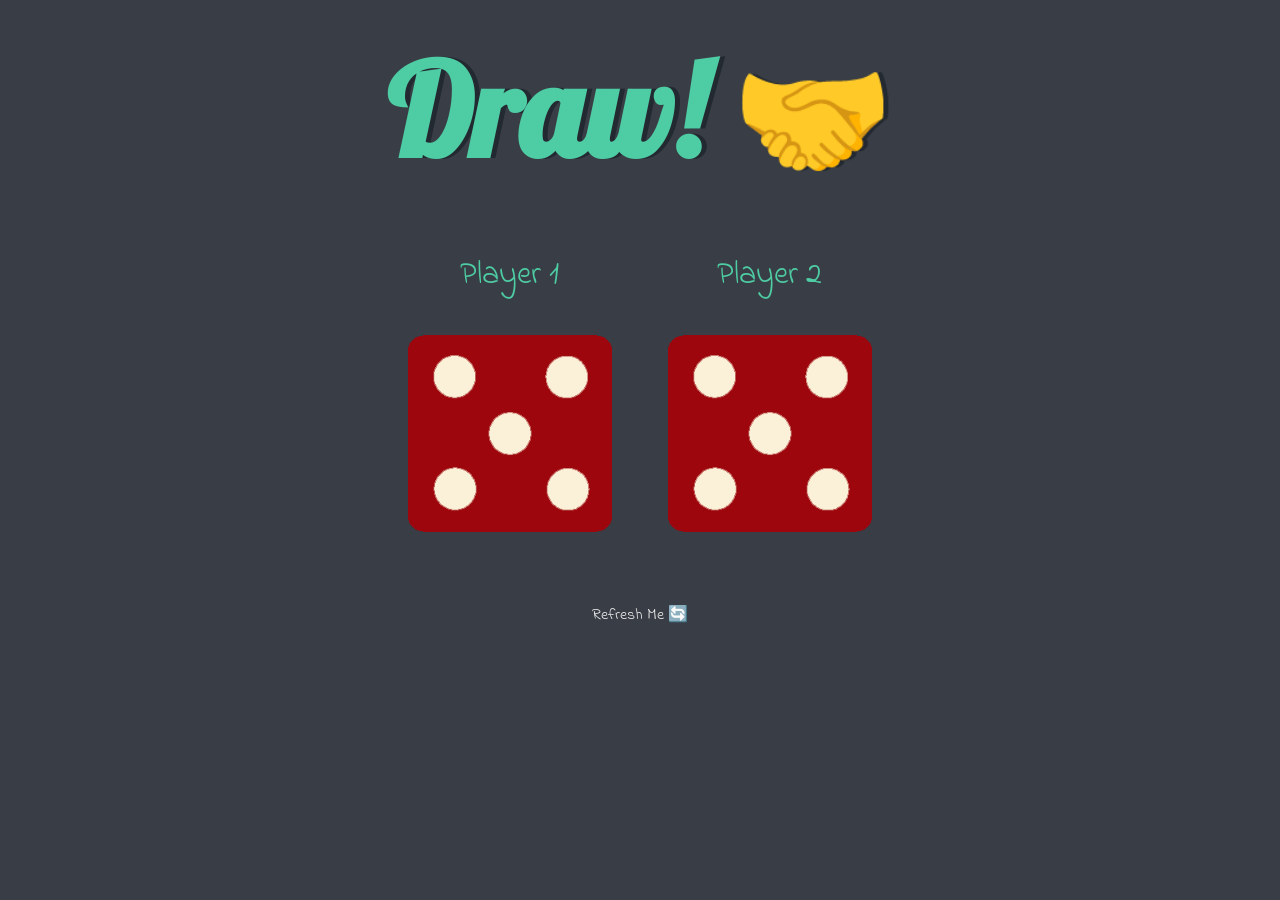
<file: index.html>
<!DOCTYPE html>
<html lang="en" dir="ltr">

<head>
  <meta charset="utf-8">
  <title>Dicee</title>
  <link rel="stylesheet" href="styles.css">
  <link href="https://fonts.googleapis.com/css?family=Indie+Flower|Lobster" rel="stylesheet">

</head>

<body>

  <div class="container">
    <h1>Refresh Me</h1>

    <div class="dice">
      <p>Player 1</p>
      <img class="img1" src="images/dice6.png" alt="dice-image">
    </div>
    <div class="dice">
      <p>Player 2</p>
      <img class="img2" src="images/dice6.png" alt="dice-image">
    </div>

  </div>

  <script src="index.js"></script>
</body>

<footer>
  Refresh Me 🔄
</footer>

</html>
</file>
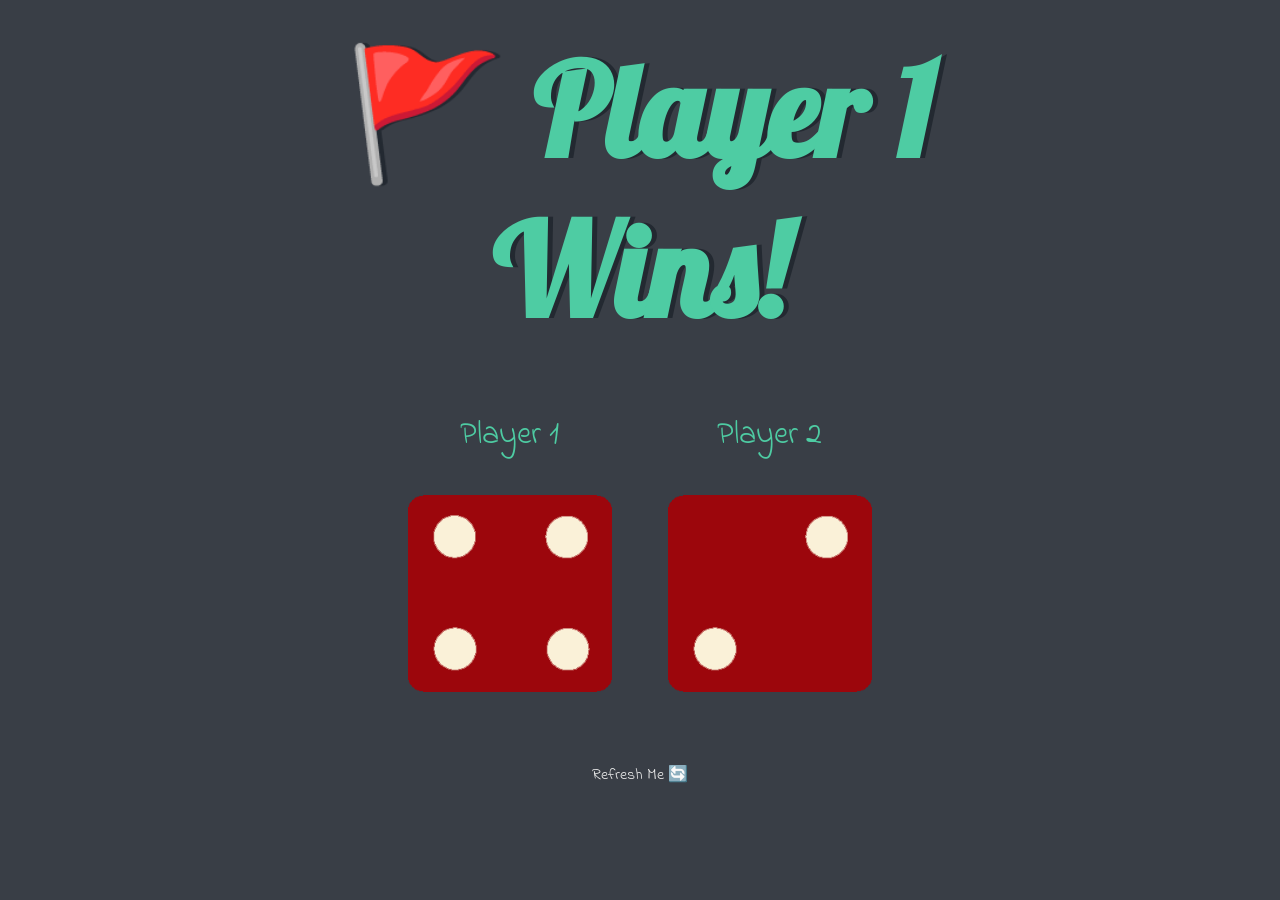
<file: dicee.html>
<!DOCTYPE html>
<html lang="en" dir="ltr">

<head>
  <meta charset="utf-8">
  <title>Dicee</title>
  <link rel="stylesheet" href="styles.css">
  <link href="https://fonts.googleapis.com/css?family=Indie+Flower|Lobster" rel="stylesheet">

</head>

<body>

  <div class="container">
    <h1>Refresh Me</h1>

    <div class="dice">
      <p>Player 1</p>
      <img class="img1" src="images/dice6.png" alt="dice-image">
    </div>
    <div class="dice">
      <p>Player 2</p>
      <img class="img2" src="images/dice6.png" alt="dice-image">
    </div>

  </div>

  <script src="index.js"></script>
</body>

<footer>
  Refresh Me 🔄
</footer>

</html>
</file>
<file: styles.css>
.container {
	width: 70%;
	margin: auto;
	text-align: center;
}

.dice {
	text-align: center;
	display: inline-block;
}

body {
	background-color: #393e46;
}

h1 {
	margin: 30px;
	font-family: "Lobster", cursive;
	text-shadow: 5px 0 #232931;
	font-size: 8rem;
	color: #4ecca3;
}

p {
	font-size: 2rem;
	color: #4ecca3;
	font-family: "Indie Flower", cursive;
}

img {
	width: 80%;
}

footer {
	margin-top: 5%;
	color: #eeeeee;
	text-align: center;
	font-family: "Indie Flower", cursive;
}
</file>
